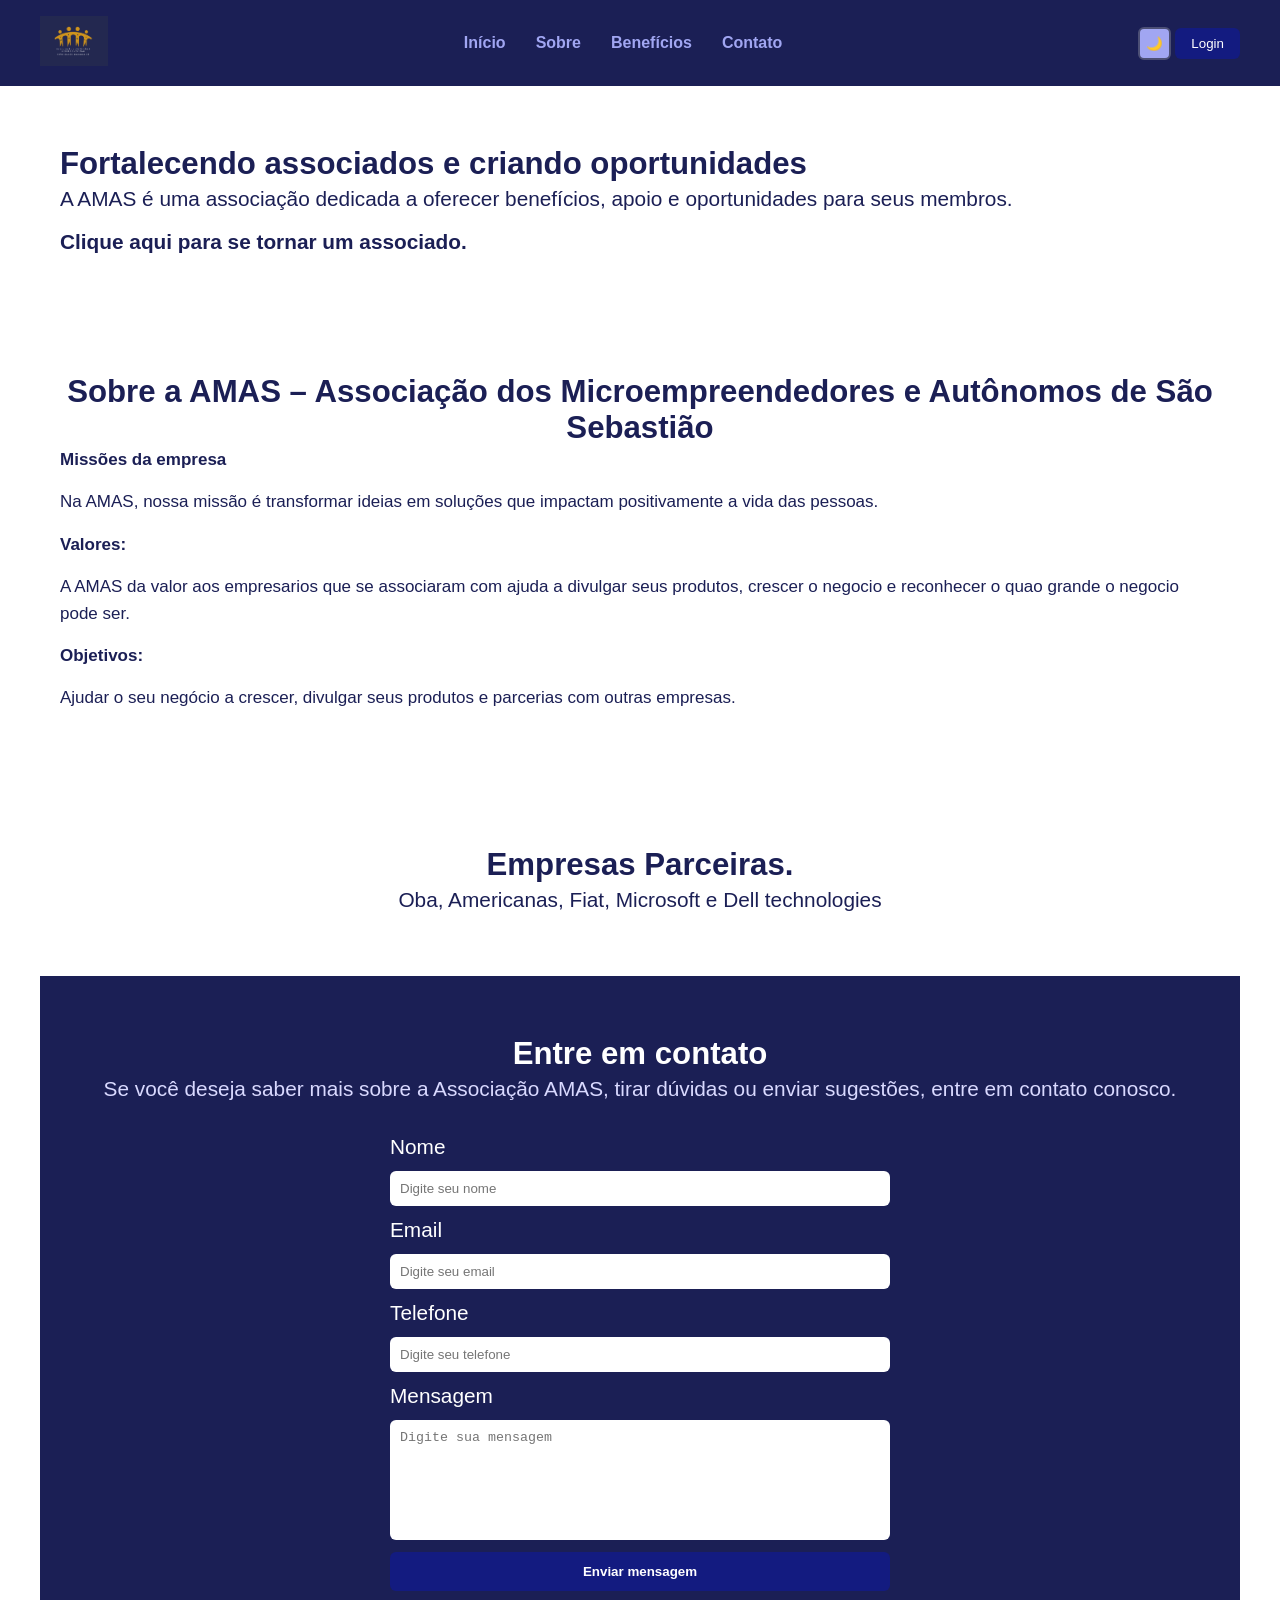
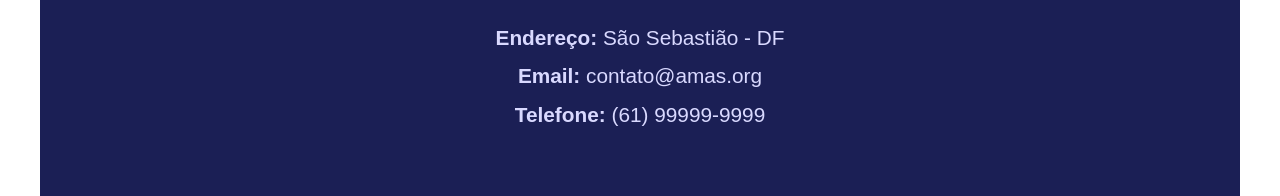
<file: index.html>
<!DOCTYPE html>
<html lang="pt-br">

<head>
  <meta charset="UTF-8">
  <meta name="viewport" content="width=device-width, initial-scale=1.0">
  <title>AMAS - Associação</title>
  <link rel="stylesheet" href="css/style.css">
</head>

<body>
  <!-- CABEÇALHO -->
  <header class="header">
    <!-- Logo -->
    <div class="logo">
      <img src="img/amas.png" alt="Logo AMAS">
    </div>
    <!-- Menu -->
    <nav class="menu">
      <a href="index.html">Início</a>
      <a href="#sobre">Sobre</a>
      <a href="#beneficios">Benefícios</a>
      <a href="#contato">Contato</a>
    </nav>

    <!-- Ações -->
    <div class="login-menu">
      <!-- Botão Dark/Light -->
      <button id="toggle-theme">
        <p>🌙</p>
      </button>
      <!-- Botão Login -->
      <button class="btn-login">Login</button>
      <div class="login-opcoes">
        <a href="login-admin.html">Administrador</a>
        <a href="login-associado.html">Associado</a>
        <a href="login-empresario.html">Empresário</a>
      </div>
    </div>
  </header>

  <!-- BANNER PRINCIPAL -->
  <section class="banner container">
    <div class="banner-texto">
      <h1>Fortalecendo associados e criando oportunidades</h1>
      <p>
        A AMAS é uma associação dedicada a oferecer benefícios,
        apoio e oportunidades para seus membros.
      </p>
      <a href="login-associado.html" id="btn-associar">
        Clique aqui para se tornar um associado.
      </a>
    </div>
  </section>

  <!--Section Sobre-->
  <section id="sobre" class="sobre container">
    <h2>Sobre a AMAS – Associação dos Microempreendedores e Autônomos de São Sebastião</h2>
    <p>
      <strong>Missões da empresa</strong>
    </p>
    <p>
      Na AMAS, nossa missão é transformar ideias em soluções que impactam positivamente a vida das pessoas.


    </p>
    <p>
      <strong>Valores:</strong>
    </p>
    <p>
      A AMAS da valor aos empresarios que se associaram com ajuda a divulgar seus produtos, crescer o negocio e
      reconhecer o quao grande o negocio pode ser.
    </p>
    <p>
      <strong>Objetivos:</strong>
    </p>
    <p>
      Ajudar o seu negócio a crescer, divulgar seus produtos e parcerias com outras empresas.
    </p>
  </section>
  <!--Section Beneficios-->
  <section id="beneficios" class="beneficius container">
    <h2>Empresas Parceiras.</h2>
    <p>
      Oba, Americanas, Fiat, Microsoft e Dell technologies
    </p>
  </section>
  <!--Section Contato-->
  <section id="contato" class="contato container">
    <h2>Entre em contato</h2>
    <p>
      Se você deseja saber mais sobre a Associação AMAS, tirar dúvidas ou enviar sugestões, entre em contato conosco.
    </p>

    <form>
      <label>Nome</label>
      <input type="text" placeholder="Digite seu nome" required>
      <label>Email</label>
      <input type="email" placeholder="Digite seu email" required>
      <label>Telefone</label>
      <input type="tel" placeholder="Digite seu telefone">
      <label>Mensagem</label>
      <textarea placeholder="Digite sua mensagem"></textarea>
      <button type="submit">Enviar mensagem</button>
    </form>

    <div class="info-contato">
      <p><strong>Endereço:</strong> São Sebastião - DF</p>
      <p><strong>Email:</strong> contato@amas.org</p>
      <p><strong>Telefone:</strong> (61) 99999-9999</p>
    </div>
  </section>
  <script type="module" src="js/main.js"></script>
</body>

</html>
</file>
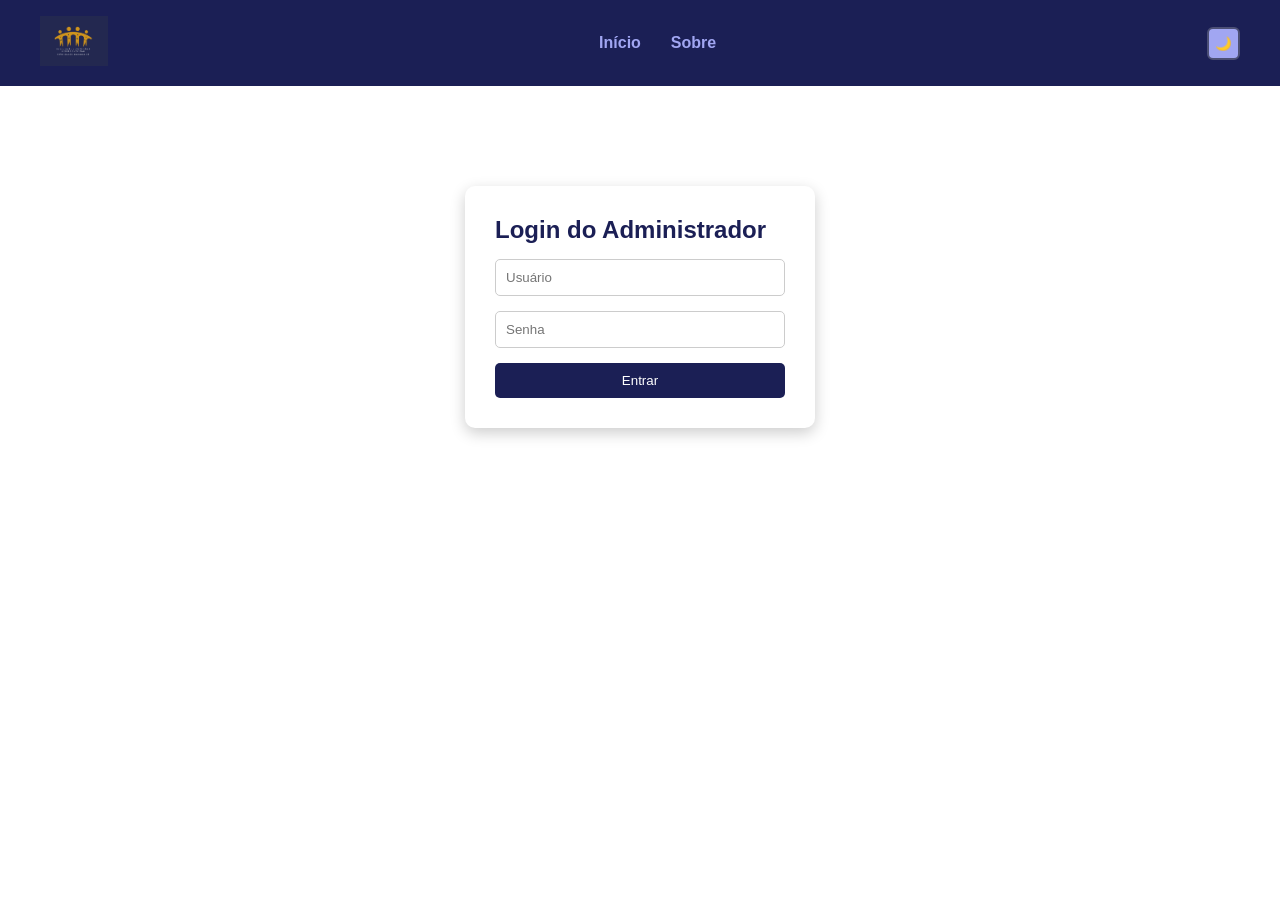
<file: login-admin.html>
<!DOCTYPE html>
<html lang="pt-br">

<head>
    <meta charset="utf-8">
    <meta name="viewport" content="width=device-width,initial-scale=1">
    <title>Login Administrador</title>
    <link rel="stylesheet" href="css/style.css">
</head>

<body>
    <header class="header">
        <div class="logo"><img src="img/amas.png" alt="AMAS"></div>
        <nav class="menu">
            <a href="index.html">Início</a>
            <a href="#sobre">Sobre</a>
        </nav>
        <div class="acoes">
            <button id="toggle-theme">🌙</button>
        </div>
    </header>

    <main class="login-container">
        <h2>Login do Administrador</h2>
        <input type="text" id="usuario" placeholder="Usuário">
        <input type="password" id="senha" placeholder="Senha">
        <button id="loginAdmin">Entrar</button>
    </main>

    <script type="module" src="js/main.js"></script>
</body>

</html>
</file>
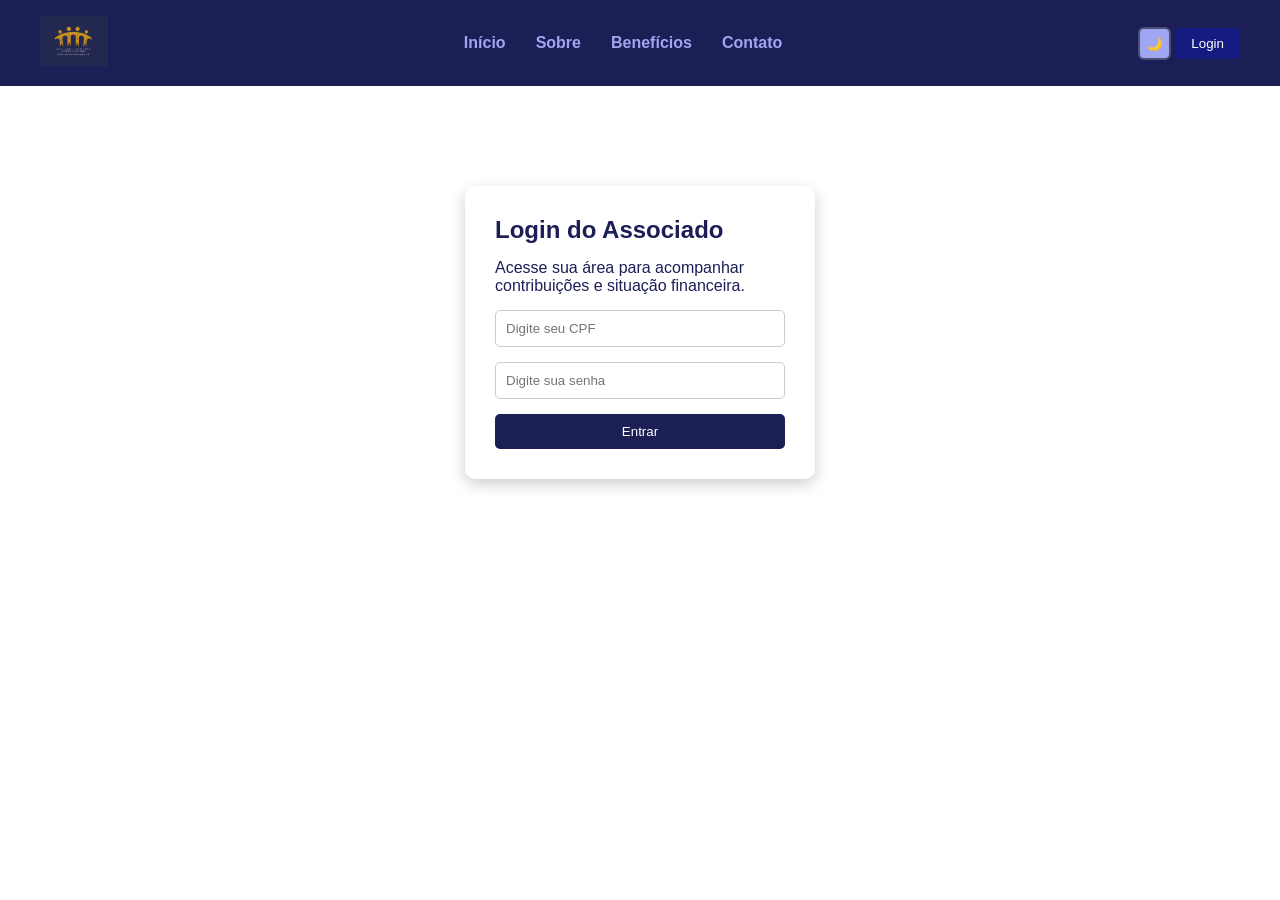
<file: login-associado.html>
<!DOCTYPE html>
<html lang="pt-br">
<head>
     <meta charset="UTF-8">
     <meta name="viewport" content="width=device-width, initial-scale=1.0">
     <title>AMAS</title>
  <link rel="stylesheet" href="css/style.css">
</head>
<body>
  <header class="header">
  <div class="logo">
    <img src="img/amas.png" alt="Logo AMAS">
  </div>

  <nav class="menu">
    <a href="index.html">Início</a>
    <a href="#sobre">Sobre</a>
    <a href="#beneficios">Benefícios</a>
    <a href="#contato">Contato</a>
  </nav>

  <div class="login-menu">
    <button id="toggle-theme">🌙</button>
    <button class="btn-login">Login</button>
    <div class="login-opcoes">
      <a href="login-admin.html">Administrador</a>
      <a href="login-associado.html">Associado</a>
      <a href="login-empresario.html">Empresário</a>
    </div>
  </div>
  </header>

  <div class="login-container">
    <h2>Login do Associado</h2>
    <p>Acesse sua área para acompanhar contribuições e situação financeira.</p>

    <!-- 🔧 OK -->
    <input type="text" id="cpf" placeholder="Digite seu CPF">

    <!-- 🔧 ERRO: id "senha" já é usado no admin → pode causar conflito -->
    <input type="password" id="senhaAssociado" placeholder="Digite sua senha">

    <button id="loginAssociado">Entrar</button>
  </div>

<script type="module" src="js/main.js"></script>
</body>
</html>
</file>
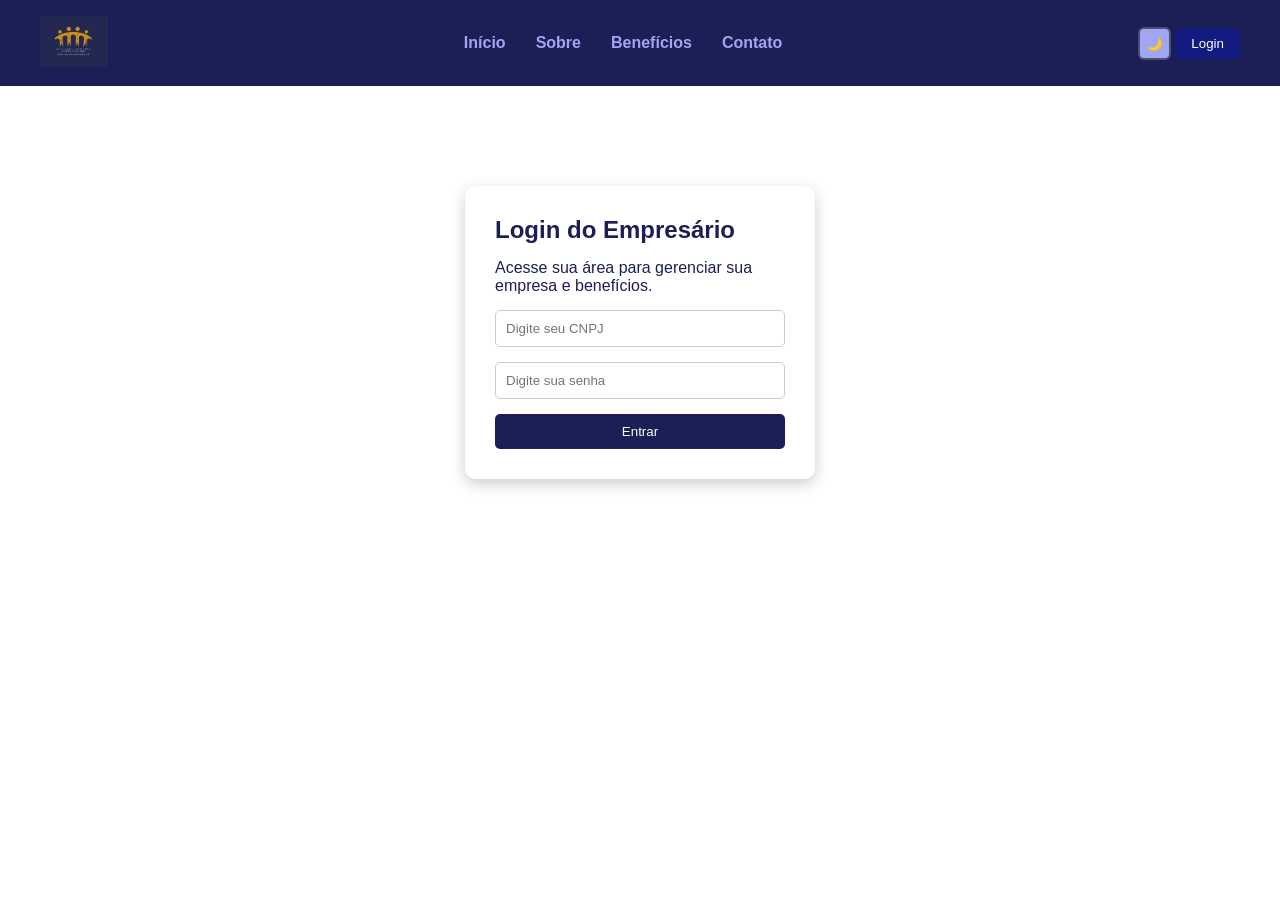
<file: login-empresario.html>
<!DOCTYPE html>
<html lang="pt-br">
<head>
     <meta charset="UTF-8">
     <meta name="viewport" content="width=device-width, initial-scale=1.0">
     <title>AMAS</title>
  <link rel="stylesheet" href="css/style.css">
</head>
<body>
  <header class="header">
  <div class="logo">
    <img src="img/amas.png" alt="Logo AMAS">
  </div>

  <nav class="menu">
    <a href="index.html">Início</a>
    <a href="#sobre">Sobre</a>
    <a href="#beneficios">Benefícios</a>
    <a href="#contato">Contato</a>
  </nav>

  <div class="login-menu">
    <button id="toggle-theme">🌙</button>
    <button class="btn-login">Login</button>
    <div class="login-opcoes">
      <a href="login-admin.html">Administrador</a>
      <a href="login-associado.html">Associado</a>
      <a href="login-empresario.html">Empresário</a>
    </div>
  </div>
  </header>

  <div class="login-container">
    <h2>Login do Empresário</h2>
    <p>Acesse sua área para gerenciar sua empresa e benefícios.</p>

    <!-- 🔧 OK -->
    <input type="text" id="cnpj" placeholder="Digite seu CNPJ">

    <!-- 🔧 ERRO: evitar usar id "senha" igual ao admin -->
    <input type="password" id="senhaEmpresario" placeholder="Digite sua senha">

    <button id="loginEmpresario">Entrar</button>
  </div>

<script type="module" src="js/main.js"></script>
</body>
</html>
</file>
<file: css/style.css>
@import url(nav.css);
@import url(logins.css);
* {
  margin: 0px;
  padding: 0px;
  box-sizing: border-box;
}
body {
  font-family: Arial, Helvetica, sans-serif;
  background: var(--cor-fundo);
  color: var(--cor-texto);
}
    /* CORES PRINCIPAIS DO PROJETO */
:root{
    --cor-link-menu: #a1a6f2;
    --cor-header: #1B1F55;
  --cor-texto: #1B1F55;
  --cor-hover: #4D53A0;
  --cor-borda: #4C4F75;
  --cor-login: #131B80;
  --cor-fundo: #ffffff;
}
body.black{
    --cor-link-menu:#131B80;
  --cor-header: #D0D3FF;     /* Azul profundo elegante */
  --cor-texto: #F1F3FF;      /* Branco suave (melhor para leitura) */
  --cor-hover: #7C82FF;      /* Azul vivo para interações */
  --cor-borda: #2A2F6A;      /* Bordas discretas */
  --cor-login: #5A61FF;      /* Botão destaque */
  --cor-fundo: #14173a;      /* Fundo principal escuro */
}

/* ================================
   CONFIGURAÇÕES GERAIS
================================ */

/* Configurações do link associar*/
#btn-associar{
    text-decoration: none;
    color: var(--cor-texto);
    font-weight: bold;
}
#btn-associar:hover{
    text-decoration: underline;
}
/* Centraliza o conteúdo das seções */
.container{
    max-width:1200px;
    margin:auto;
    padding:60px 20px;
}

/* Títulos das seções */
section, h1 h2{
    font-size: 1.3rem;
    color:var(--cor-header);
    margin-bottom:20px;
}

/* Parágrafos */
section p{
    color:var(--cor-texto);
    line-height:1.6;
    margin-bottom:15px;
}

/* ================================
   SEÇÃO SOBRE
================================ */

.sobre{
    background:var(--cor-fundo);
}

.sobre h2{
    text-align:center;
}

.sobre p{
    font-size:17px;
}

/* ================================
   SEÇÃO BENEFÍCIOS
================================ */

.beneficius{
    background:var(--cor-fundo);
    text-align:center;
}

.beneficius h2{
    color:var(--cor-header);
}

.beneficius p{
    max-width:800px;
    margin:auto;
    color:var(--cor-texto);
}

/* ================================
   SEÇÃO CONTATO
================================ */

.contato{
    background:#1B1F55;
    color:white;
}

.contato h2{
    color:white;
    text-align:center;
}

.contato p{
    text-align:center;
    color:#d9d9ff;
}

/* ================================
   FORMULÁRIO
================================ */

.contato form{
    display:flex;
    flex-direction:column;
    gap:12px;
    max-width:500px;
    margin:30px auto;
}

/* Labels */
.contato label{
    font-weight:500;
}

/* Campos do formulário */
.contato input,
.contato textarea{
    padding:10px;
    border-radius:6px;
    border:none;
    outline:none;
}

/* Área de texto */
.contato textarea{
    resize:none;
    height:120px;
}

/* Botão enviar */
.contato button{
    background:var(--cor-login);
    color:white;
    border:none;
    padding:12px;
    border-radius:6px;
    cursor:pointer;
    font-weight:600;
    transition:0.3s;
}

/* Hover botão */
.contato button:hover{
    background:#4D53A0;
}

/* ================================
   INFORMAÇÕES DE CONTATO
================================ */

.info-contato{
    text-align:center;
    margin-top:30px;
    color:#d9d9ff;
}

.info-contato p {
    margin:5px 0px;
}
</file>
